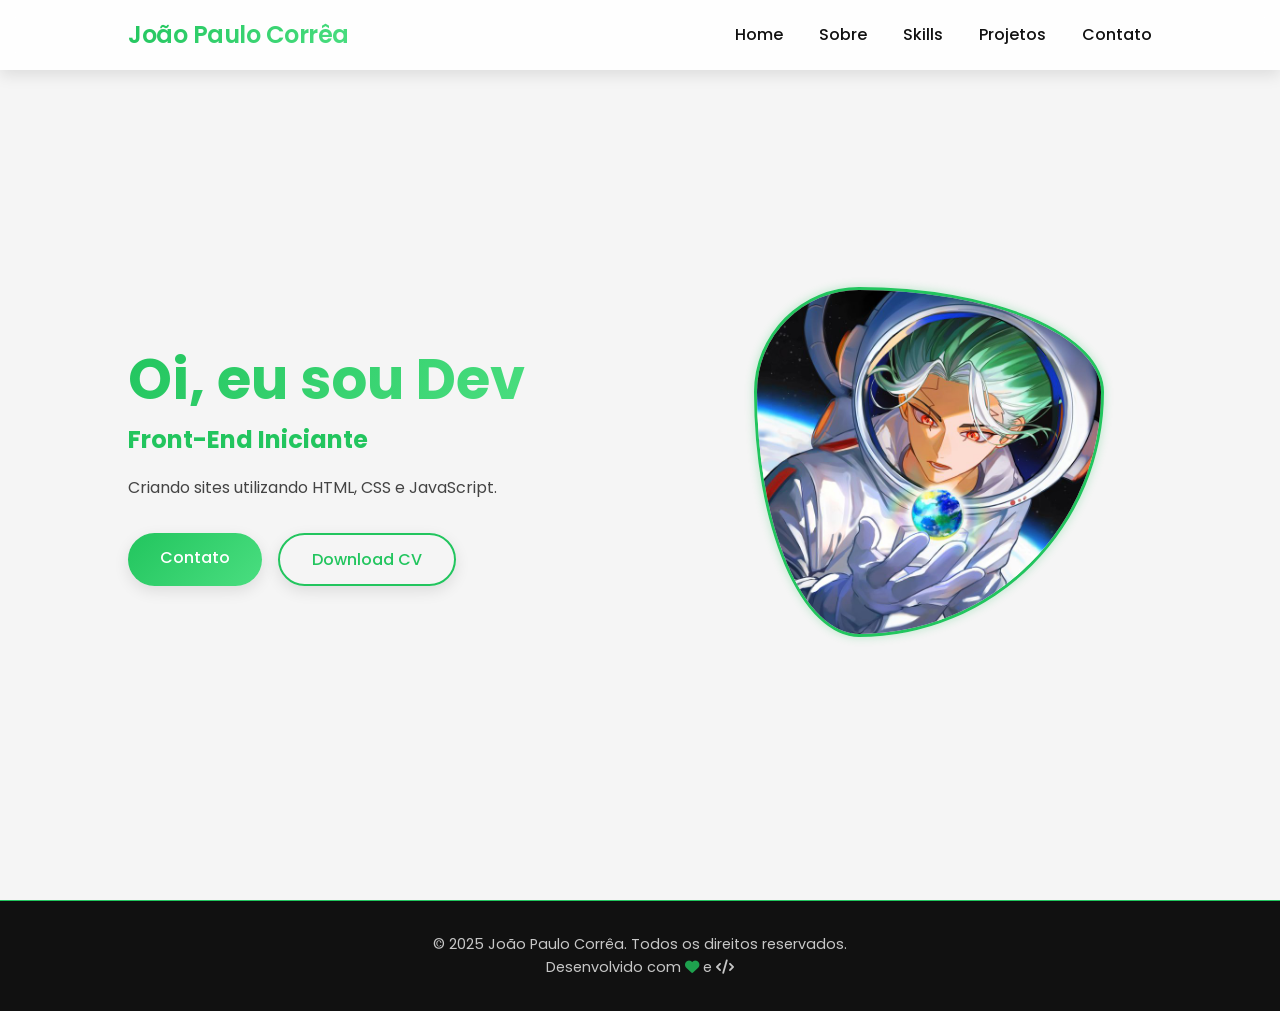
<file: index.html>
<!DOCTYPE html>
<html lang="pt-br">
<head>
  <meta charset="UTF-8">
  <meta name="viewport" content="width=device-width, initial-scale=1.0">
  <title>João Portfólio</title>
  <link rel="stylesheet" href="style.css">
  <link href="https://fonts.googleapis.com/css2?family=Poppins:wght@300;400;500;600&display=swap" rel="stylesheet">
  <link rel="stylesheet" href="https://cdnjs.cloudflare.com/ajax/libs/font-awesome/6.0.0-beta3/css/all.min.css">
</head>
<body>

<header>
  <div class="logo">João Paulo Corrêa</div>
  <nav>
    <a href="index.html">Home</a>
    <a href="sobre.html">Sobre</a>
    <a href="skills.html">Skills</a>
    <a href="projetos.html">Projetos</a>
    <a href="contato.html">Contato</a>
  </nav>
</header>

<section class="home">
  <div class="text">
    <h1>
      <span id="typing" class="typed-text"></span><span class="cursor"></span>
    </h1>
    <h3>Front-End Iniciante</h3>
    <p>Criando sites utilizando HTML, CSS e JavaScript.</p>
    <div class="buttons">
      <a href="contato.html" class="btn">Contato</a>
      <a href="Joao-Paulo-Desenvolvedor.pdf" download class="btn btn-outline">Download CV</a>
    </div>
  </div>
  <div class="image">
    <img src="foto.jpg" alt="Foto de João Paulo">
  </div>
</section>

<footer>
  <p>&copy; 2025 João Paulo Corrêa. Todos os direitos reservados.</p>
  <p>Desenvolvido com <i class="fas fa-heart" style="color: var(--main);"></i> e <i class="fas fa-code"></i></p>
</footer>

<script src="script.js"></script>
</body>
</html>
</file>
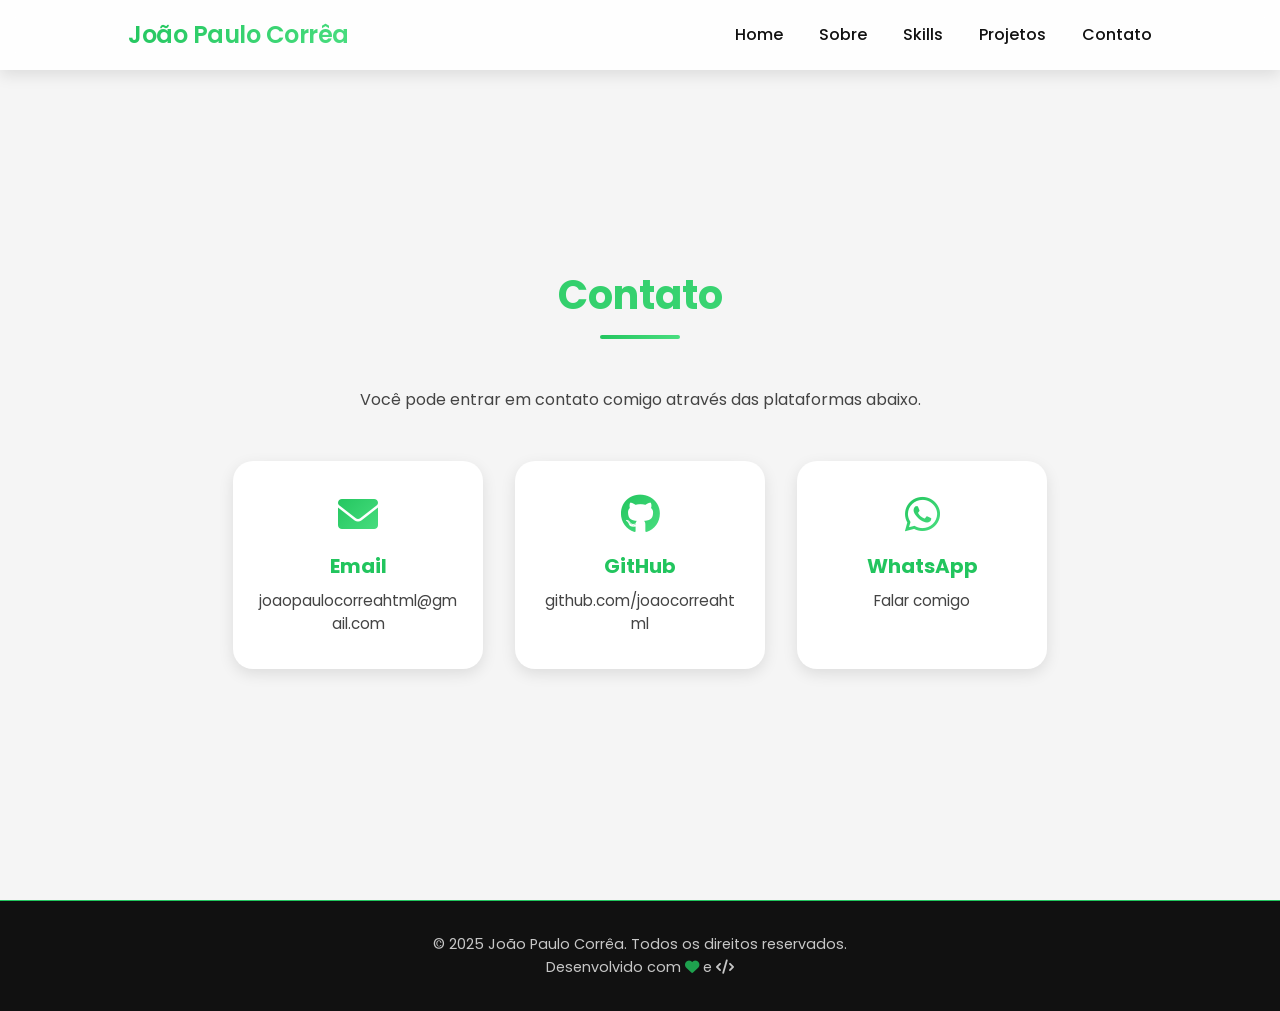
<file: contato.html>
<!DOCTYPE html>
<html lang="pt-br">
<head>
  <meta charset="UTF-8">
  <meta name="viewport" content="width=device-width, initial-scale=1.0">
  <title>Contato | Portfólio</title>
  <link rel="stylesheet" href="style.css">
  <link href="https://fonts.googleapis.com/css2?family=Poppins:wght@300;400;500;600&display=swap" rel="stylesheet">
  <link rel="stylesheet" href="https://cdnjs.cloudflare.com/ajax/libs/font-awesome/6.0.0-beta3/css/all.min.css">
</head>
<body>

<header>
  <div class="logo">João Paulo Corrêa</div>
  <nav>
    <a href="index.html">Home</a>
    <a href="sobre.html">Sobre</a>
    <a href="skills.html">Skills</a>
    <a href="projetos.html">Projetos</a>
    <a href="contato.html">Contato</a>
  </nav>
</header>

<section class="contato">
  <h1 class="section-title">Contato</h1>
  <p class="skills-desc">
    Você pode entrar em contato comigo através das plataformas abaixo.
  </p>
  <div class="contato-container">
    <a href="mailto:joaopaulocorreahtml@gmail.com" class="contato-card">
      <i class="fas fa-envelope"></i>
      <h3>Email</h3>
      <p>joaopaulocorreahtml@gmail.com</p>
    </a>

    <a href="https://github.com/joaocorreahtml" class="contato-card" target="_blank">
      <i class="fab fa-github"></i>
      <h3>GitHub</h3>
      <p>github.com/joaocorreahtml</p>
    </a>

    <a href="https://wa.me/5516999486785?text=Olá%20João,%20vi%20seu%20portfólio%20e%20gostaria%20de%20falar%20com%20você." class="contato-card" target="_blank">
      <i class="fab fa-whatsapp"></i>
      <h3>WhatsApp</h3>
      <p>Falar comigo</p>
    </a>
  </div>
</section>

<footer>
  <p>&copy; 2025 João Paulo Corrêa. Todos os direitos reservados.</p>
  <p>Desenvolvido com <i class="fas fa-heart" style="color: var(--main);"></i> e <i class="fas fa-code"></i></p>
</footer>

<script src="script.js"></script>
</body>
</html>
</file>
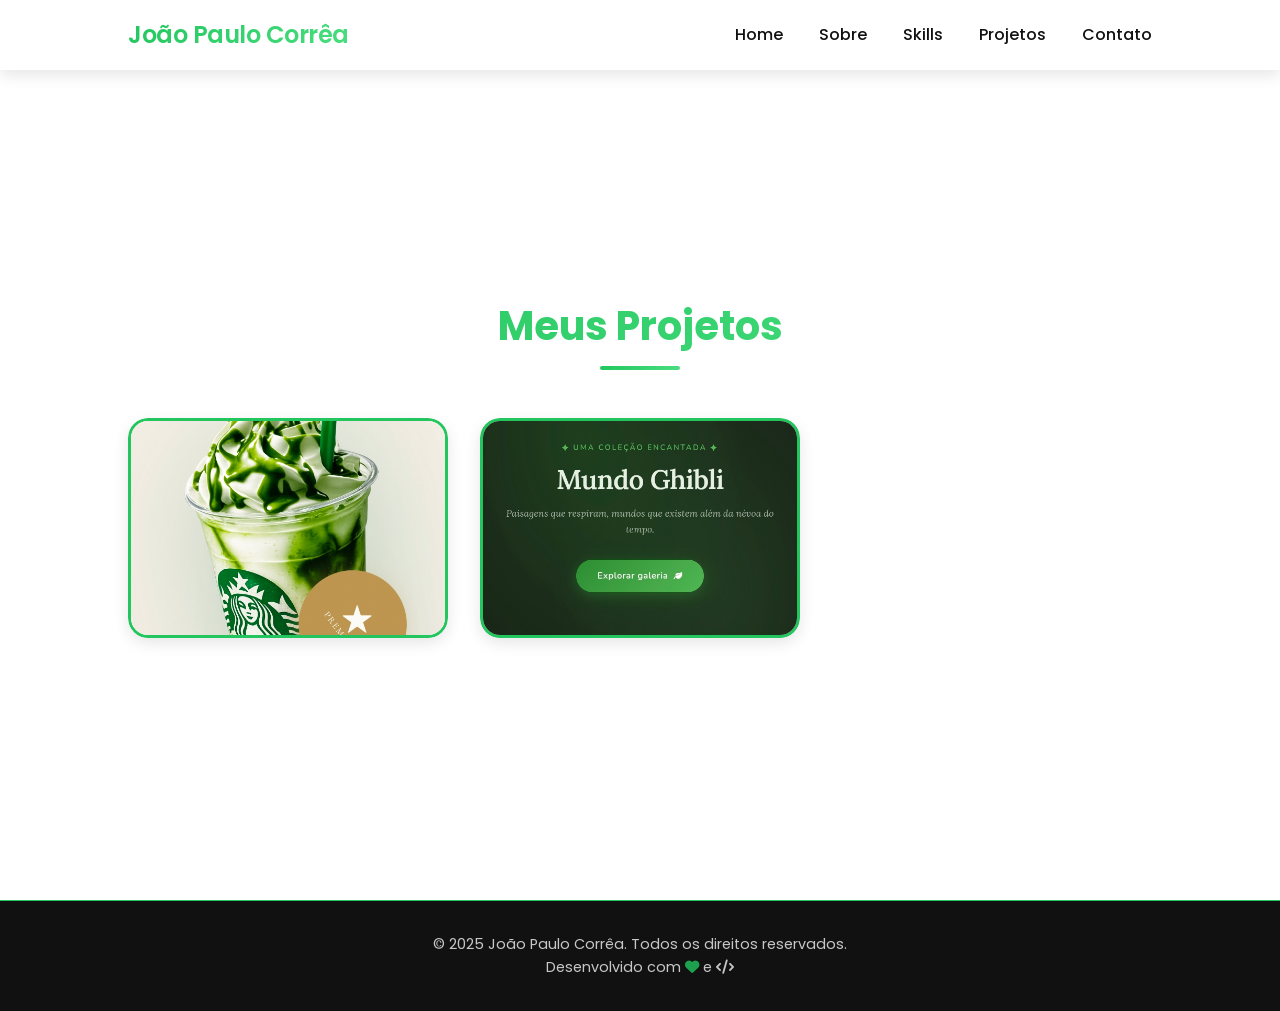
<file: projetos.html>
<!DOCTYPE html>
<html lang="pt-br">
<head>
  <meta charset="UTF-8">
  <meta name="viewport" content="width=device-width, initial-scale=1.0">
  <title>Projetos | Portfólio</title>
  <link rel="stylesheet" href="style.css">
  <link href="https://fonts.googleapis.com/css2?family=Poppins:wght@300;400;500;600&display=swap" rel="stylesheet">
  <link rel="stylesheet" href="https://cdnjs.cloudflare.com/ajax/libs/font-awesome/6.0.0-beta3/css/all.min.css">
</head>
<body>

<header>
  <div class="logo">João Paulo Corrêa</div>
  <nav>
    <a href="index.html">Home</a>
    <a href="sobre.html">Sobre</a>
    <a href="skills.html">Skills</a>
    <a href="projetos.html">Projetos</a>
    <a href="contato.html">Contato</a>
  </nav>
</header>

<section class="projetos">
  <h1 class="section-title">Meus Projetos</h1>
  <div class="projetos-container">
    <div class="projeto">
      <a href="https://joaocorreahtml.github.io/Projeto-Starbucks/">
        <img src="projeto2.jpg" alt="Página Starbucks">
        <div class="overlay">
          <h4>Página Starbucks</h4>
          <p>Landing Page responsiva com HTML, CSS e JS.</p>
          <span class="btn-small">Ver projeto</span>
        </div>
      </a>
    </div>
    <div class="projeto">
      <a href="https://joaocorreahtml.github.io/Photo-gallery/">
        <img src="projeto1.jpg" alt="Galeria de fotos">
        <div class="overlay">
          <h4>Galeria de fotos</h4>
          <p>Galeria de fotos responsiva com HTML, CSS e JS.</p>
          <span class="btn-small">Ver projeto</span>
        </div>
      </a>
    </div>
  </div>
</section>

<footer>
  <p>&copy; 2025 João Paulo Corrêa. Todos os direitos reservados.</p>
  <p>Desenvolvido com <i class="fas fa-heart" style="color: var(--main);"></i> e <i class="fas fa-code"></i></p>
</footer>

<script src="script.js"></script>
</body>
</html>
</file>
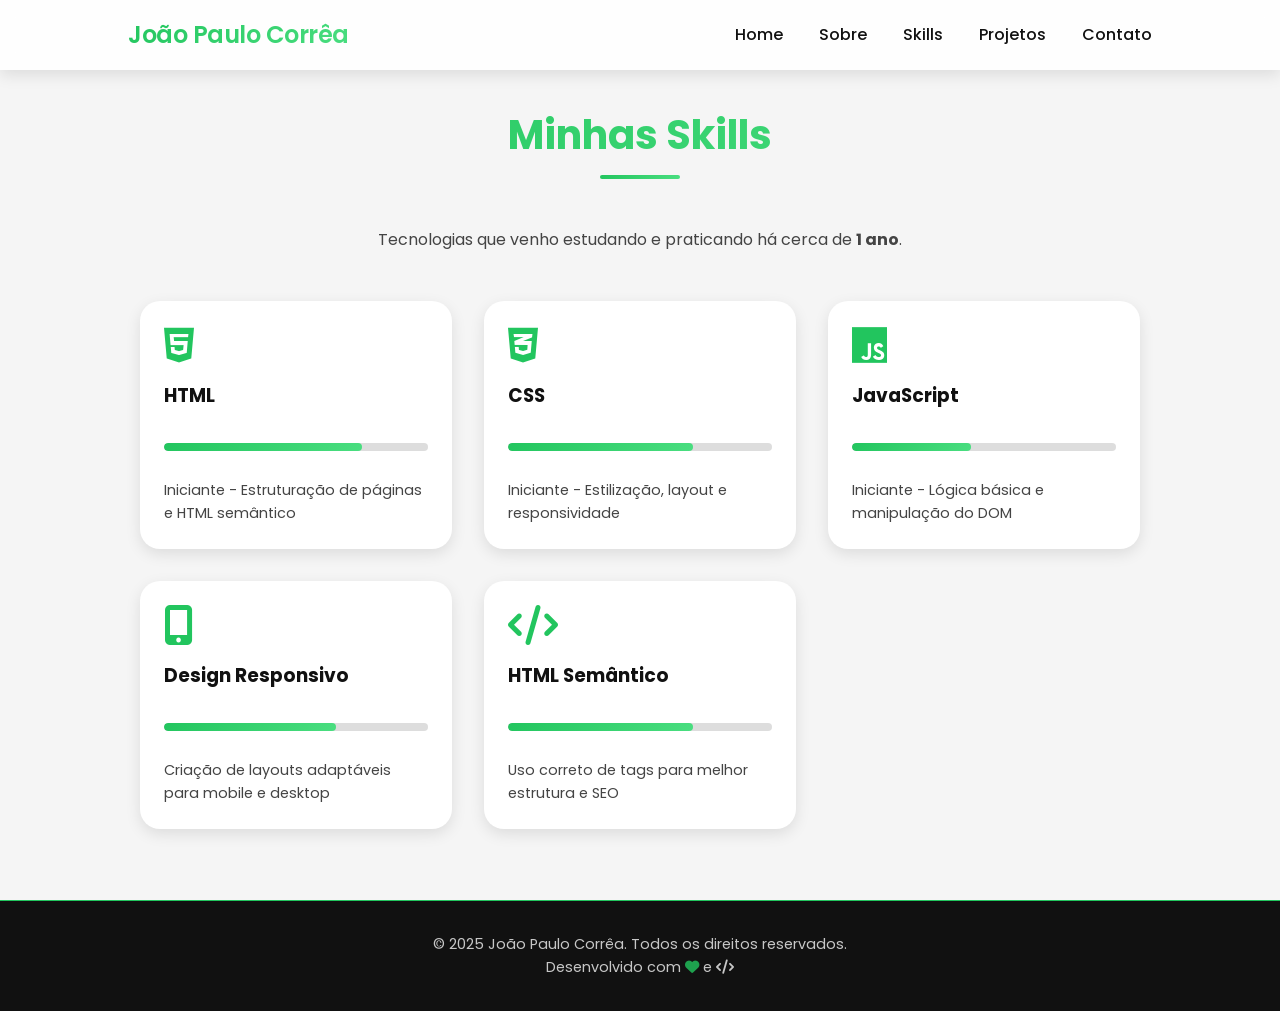
<file: skills.html>
<!DOCTYPE html>
<html lang="pt-br">
<head>
  <meta charset="UTF-8">
  <meta name="viewport" content="width=device-width, initial-scale=1.0">
  <title>Skills | Portfólio</title>
  <link rel="stylesheet" href="style.css">
  <link href="https://fonts.googleapis.com/css2?family=Poppins:wght@300;400;500;600&display=swap" rel="stylesheet">
  <link rel="stylesheet" href="https://cdnjs.cloudflare.com/ajax/libs/font-awesome/6.0.0-beta3/css/all.min.css">
</head>
<body>

<header>
  <div class="logo">João Paulo Corrêa</div>
  <nav>
    <a href="index.html">Home</a>
    <a href="sobre.html">Sobre</a>
    <a href="skills.html">Skills</a>
    <a href="projetos.html">Projetos</a>
    <a href="contato.html">Contato</a>
  </nav>
</header>

<section class="skills">
  <h1 class="section-title">Minhas Skills</h1>
  <p class="skills-desc">
    Tecnologias que venho estudando e praticando há cerca de <strong>1 ano</strong>.
  </p>

  <div class="skills-container">
    <div class="skill">
      <i class="fab fa-html5"></i>
      <h3>HTML</h3>
      <div class="barra">
        <div class="progresso html"></div>
      </div>
      <p class="nivel">Iniciante - Estruturação de páginas e HTML semântico</p>
    </div>

    <div class="skill">
      <i class="fab fa-css3-alt"></i>
      <h3>CSS</h3>
      <div class="barra">
        <div class="progresso css"></div>
      </div>
      <p class="nivel">Iniciante - Estilização, layout e responsividade</p>
    </div>

    <div class="skill">
      <i class="fab fa-js"></i>
      <h3>JavaScript</h3>
      <div class="barra">
        <div class="progresso js"></div>
      </div>
      <p class="nivel">Iniciante - Lógica básica e manipulação do DOM</p>
    </div>

    <div class="skill">
      <i class="fas fa-mobile-alt"></i>
      <h3>Design Responsivo</h3>
      <div class="barra">
        <div class="progresso resp"></div>
      </div>
      <p class="nivel">Criação de layouts adaptáveis para mobile e desktop</p>
    </div>

    <div class="skill">
      <i class="fas fa-code"></i>
      <h3>HTML Semântico</h3>
      <div class="barra">
        <div class="progresso semantico"></div>
      </div>
      <p class="nivel">Uso correto de tags para melhor estrutura e SEO</p>
    </div>
  </div>
</section>

<footer>
  <p>&copy; 2025 João Paulo Corrêa. Todos os direitos reservados.</p>
  <p>Desenvolvido com <i class="fas fa-heart" style="color: var(--main);"></i> e <i class="fas fa-code"></i></p>
</footer>

<script src="script.js"></script>
</body>
</html>
</file>
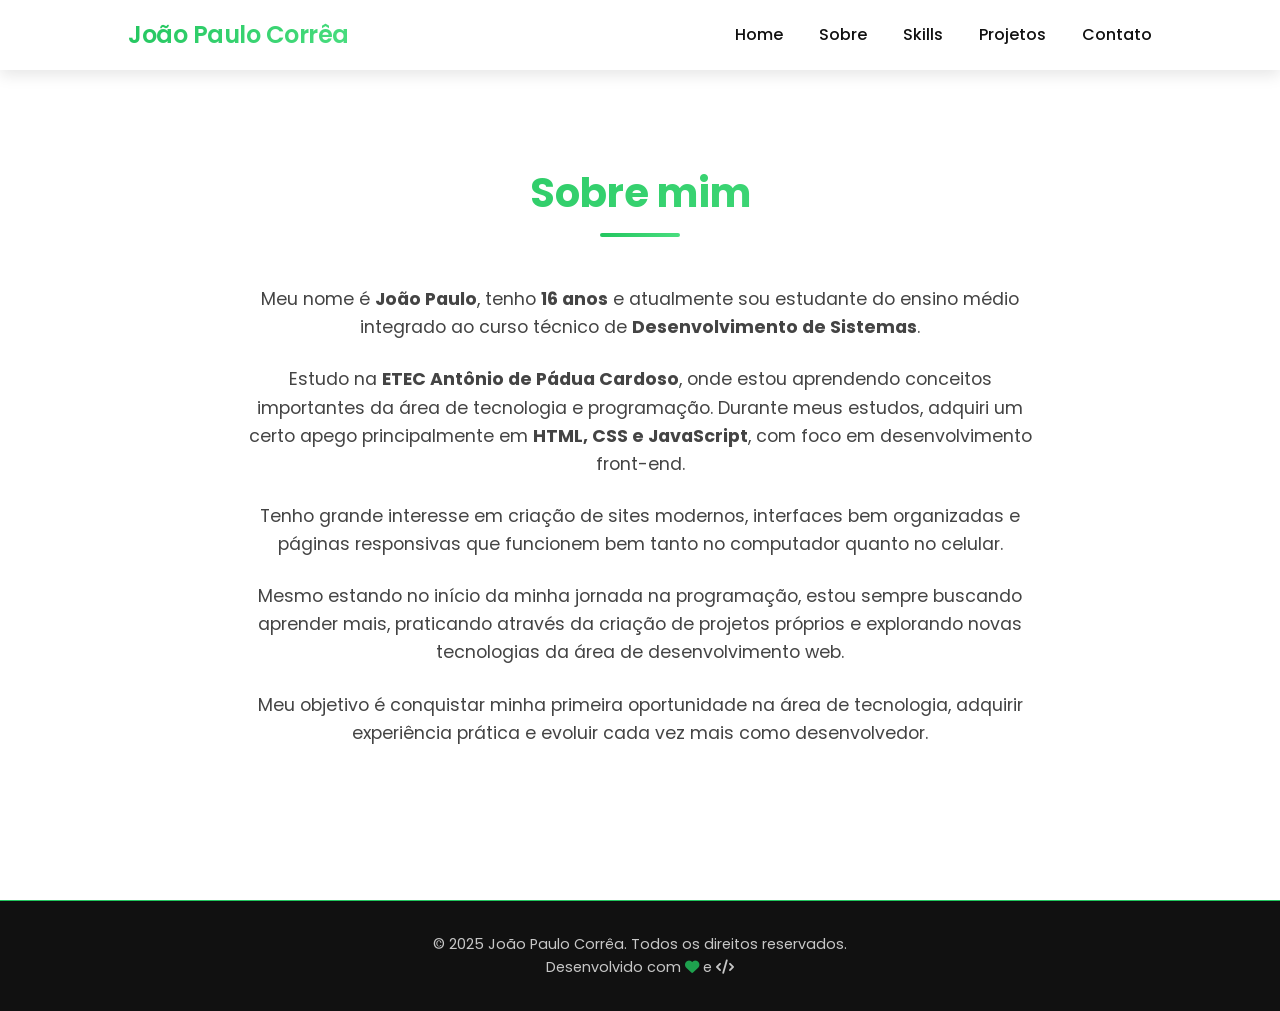
<file: sobre.html>
<!DOCTYPE html>
<html lang="pt-br">
<head>
  <meta charset="UTF-8">
  <meta name="viewport" content="width=device-width, initial-scale=1.0">
  <title>Sobre | Portfólio</title>
  <link rel="stylesheet" href="style.css">
  <link href="https://fonts.googleapis.com/css2?family=Poppins:wght@300;400;500;600&display=swap" rel="stylesheet">
  <link rel="stylesheet" href="https://cdnjs.cloudflare.com/ajax/libs/font-awesome/6.0.0-beta3/css/all.min.css">
</head>
<body>

<header>
  <div class="logo">João Paulo Corrêa</div>
  <nav>
    <a href="index.html">Home</a>
    <a href="sobre.html">Sobre</a>
    <a href="skills.html">Skills</a>
    <a href="projetos.html">Projetos</a>
    <a href="contato.html">Contato</a>
  </nav>
</header>

<section class="sobre">
  <div class="sobre-container">
    <h1 class="section-title">Sobre mim</h1>
    <p>
      Meu nome é <strong>João Paulo</strong>, tenho <strong>16 anos</strong> e atualmente sou estudante do ensino médio integrado ao curso técnico de <strong>Desenvolvimento de Sistemas</strong>.
    </p>
    <p>
      Estudo na <strong>ETEC Antônio de Pádua Cardoso</strong>, onde estou aprendendo conceitos importantes da área de tecnologia e programação. Durante meus estudos, adquiri um certo apego principalmente em <strong>HTML, CSS e JavaScript</strong>, com foco em desenvolvimento front-end.
    </p>
    <p>
      Tenho grande interesse em criação de sites modernos, interfaces bem organizadas e páginas responsivas que funcionem bem tanto no computador quanto no celular.
    </p>
    <p>
      Mesmo estando no início da minha jornada na programação, estou sempre buscando aprender mais, praticando através da criação de projetos próprios e explorando novas tecnologias da área de desenvolvimento web.
    </p>
    <p>
      Meu objetivo é conquistar minha primeira oportunidade na área de tecnologia, adquirir experiência prática e evoluir cada vez mais como desenvolvedor.
    </p>
  </div>
</section>

<footer>
  <p>&copy; 2025 João Paulo Corrêa. Todos os direitos reservados.</p>
  <p>Desenvolvido com <i class="fas fa-heart" style="color: var(--main);"></i> e <i class="fas fa-code"></i></p>
</footer>

<script src="script.js"></script>
</body>
</html>
</file>
<file: style.css>
* {
  margin: 0;
  padding: 0;
  box-sizing: border-box;
  font-family: 'Poppins', sans-serif;
}

html {
  scroll-behavior: smooth;
}

:root {
  --main: #22c55e;
  --main-dark: #16a34a;
  --dark: #111;
  --light: #f5f5f5;
  --gray: #444;
  --light-gray: #ddd;
  --white: #fff;
  --shadow-sm: 0 5px 15px rgba(0, 0, 0, 0.1);
  --shadow-md: 0 10px 25px rgba(0, 0, 0, 0.15);
  --shadow-glow: 0 0 10px rgba(34, 197, 94, 0.3);
  --shadow-glow-hover: 0 0 20px rgba(34, 197, 94, 0.5);
  --transition: all 0.3s cubic-bezier(0.25, 0.46, 0.45, 0.94);
  --gradient: linear-gradient(135deg, var(--main) 0%, #4ade80 100%);
  --white-rgb: 255, 255, 255;
  --dark-rgb: 0, 0, 0;
}

@media (prefers-color-scheme: dark) {
  :root {
    --dark: #f5f5f5;
    --light: #1a1a1a;
    --gray: #aaa;
    --light-gray: #333;
    --white: #222;
    --shadow-sm: 0 5px 15px rgba(0, 0, 0, 0.5);
    --white-rgb: 34, 34, 34;
    --dark-rgb: 255, 255, 255;
  }
}

body {
  background: var(--light);
  color: var(--dark);
  line-height: 1.6;
  overflow-x: hidden;
  transition: background-color 0.3s, color 0.3s;
}

@keyframes fadeInUp {
  from {
    opacity: 0;
    transform: translateY(30px);
  }
  to {
    opacity: 1;
    transform: translateY(0);
  }
}

section {
  animation: fadeInUp 0.8s ease-out;
}

header {
  display: flex;
  justify-content: space-between;
  align-items: center;
  padding: 1rem 10%;
  position: fixed;
  width: 100%;
  background: rgba(var(--white-rgb), 0.9);
  backdrop-filter: blur(10px);
  box-shadow: var(--shadow-sm);
  z-index: 1000;
  transition: var(--transition);
}

.logo {
  font-size: 1.5rem;
  font-weight: 600;
  background: var(--gradient);
  -webkit-background-clip: text;
  -webkit-text-fill-color: transparent;
  background-clip: text;
  letter-spacing: -0.5px;
}

nav a {
  margin-left: 2rem;
  text-decoration: none;
  color: var(--dark);
  font-weight: 500;
  transition: var(--transition);
  position: relative;
}

nav a::after {
  content: '';
  position: absolute;
  bottom: -4px;
  left: 0;
  width: 0%;
  height: 2px;
  background: var(--gradient);
  transition: var(--transition);
}

nav a:hover {
  color: var(--main);
}

nav a:hover::after {
  width: 100%;
}

/* ======================
SEÇÕES GERAIS
====================== */
section {
  min-height: 100vh;
  padding: 6rem 10% 4rem;
  display: flex;
  flex-direction: column;
  justify-content: center;
}

.section-title {
  font-size: 2.5rem;
  background: var(--gradient);
  -webkit-background-clip: text;
  -webkit-text-fill-color: transparent;
  background-clip: text;
  text-align: center;
  margin-bottom: 3rem;
  position: relative;
}

.section-title::after {
  content: '';
  display: block;
  width: 80px;
  height: 4px;
  background: var(--gradient);
  margin: 0.5rem auto 0;
  border-radius: 2px;
}

/* ======================
HOME
====================== */
.home {
  flex-direction: row;
  align-items: center;
  justify-content: space-between;
  flex-wrap: wrap;
  gap: 2rem;
}

.text {
  flex: 1 1 400px;
}

.text h1 {
  font-size: clamp(2rem, 5vw, 3.5rem);
  margin-bottom: 0.5rem;
  line-height: 1.2;
}

/* Efeito de digitação */
.typed-text {
  background: var(--gradient);
  -webkit-background-clip: text;
  -webkit-text-fill-color: transparent;
  background-clip: text;
}

.cursor {
  display: inline-block;
  width: 3px;
  background-color: var(--main);
  margin-left: 4px;
  animation: blink 0.7s infinite;
}

@keyframes blink {
  0%, 50% { opacity: 1; }
  51%, 100% { opacity: 0; }
}

.text h3 {
  color: var(--main);
  margin-bottom: 1rem;
  font-size: 1.5rem;
}

.text p {
  margin-bottom: 2rem;
  color: var(--gray);
  max-width: 500px;
}

.buttons {
  display: flex;
  gap: 1rem;
  flex-wrap: wrap;
}

.btn {
  padding: 0.75rem 2rem;
  background: var(--gradient);
  color: white;
  border-radius: 50px;
  text-decoration: none;
  font-weight: 500;
  transition: var(--transition);
  border: none;
  box-shadow: var(--shadow-sm);
  position: relative;
  overflow: hidden;
  z-index: 1;
}

.btn::before {
  content: '';
  position: absolute;
  top: 0;
  left: -100%;
  width: 100%;
  height: 100%;
  background: linear-gradient(135deg, var(--main-dark) 0%, var(--main) 100%);
  transition: left 0.4s;
  z-index: -1;
}

.btn:hover::before {
  left: 0;
}

.btn:hover {
  transform: translateY(-3px);
  box-shadow: var(--shadow-md);
}

.btn-outline {
  background: transparent;
  color: var(--main);
  border: 2px solid var(--main);
}

.btn-outline::before {
  display: none;
}

.btn-outline:hover {
  background: var(--main);
  color: white;
}

.image {
  flex: 1 1 300px;
  text-align: center;
}

.image img {
  width: 100%;
  max-width: 350px;
  border-radius: 30% 70% 70% 30% / 30% 30% 70% 70%;
  border: 3px solid var(--main);
  box-shadow: var(--shadow-glow);
  animation: float 4s ease-in-out infinite;
  transition: var(--transition);
}

.image img:hover {
  box-shadow: var(--shadow-glow-hover);
  transform: scale(1.05) rotate(2deg);
}

@keyframes float {
  0%, 100% { transform: translateY(0); }
  50% { transform: translateY(-15px); }
}

/* ======================
SOBRE
====================== */
.sobre {
  background: var(--white);
  text-align: center;
}

.sobre-container {
  max-width: 800px;
  margin: 0 auto;
}

.sobre p {
  font-size: 1.1rem;
  margin-bottom: 1.5rem;
  color: var(--gray);
}

/* ======================
SKILLS
====================== */
.skills {
  background: var(--light);
}

.skills-desc {
  text-align: center;
  max-width: 600px;
  margin: 0 auto 3rem;
  color: var(--gray);
}

.skills-container {
  display: grid;
  grid-template-columns: repeat(auto-fit, minmax(280px, 1fr));
  gap: 2rem;
  max-width: 1000px;
  margin: 0 auto;
}

.skill {
  background: var(--white);
  padding: 1.5rem;
  border-radius: 20px;
  box-shadow: var(--shadow-sm);
  transition: var(--transition);
  display: flex;
  flex-direction: column;
  gap: 1rem;
}

.skill:hover {
  transform: translateY(-5px);
  box-shadow: var(--shadow-md);
}

.skill i {
  font-size: 2.5rem;
  color: var(--main);
}

.skill h3 {
  color: var(--dark);
  margin-bottom: 0.5rem;
}

.nivel {
  font-size: 0.9rem;
  color: var(--gray);
  margin-top: 0.25rem;
}

.barra {
  width: 100%;
  height: 8px;
  background: var(--light-gray);
  border-radius: 10px;
  overflow: hidden;
  margin: 0.5rem 0;
}

.progresso {
  height: 100%;
  background: var(--gradient);
  border-radius: 10px;
  width: 0;
  transition: width 1.2s cubic-bezier(0.1, 0.5, 0.2, 1);
}

/* Classes de largura para as skills */
.progresso.html { width: 75%; }
.progresso.css { width: 70%; }
.progresso.js { width: 45%; }
.progresso.resp { width: 65%; }
.progresso.semantico { width: 70%; }

/* ======================
PROJETOS
====================== */
.projetos {
  background: var(--white);
}

.projetos-container {
  display: grid;
  grid-template-columns: repeat(auto-fill, minmax(300px, 1fr));
  gap: 2rem;
  max-width: 1200px;
  margin: 0 auto;
  width: 100%;
}

.projeto {
  text-align: center;
  transition: var(--transition);
  position: relative;
  border-radius: 20px;
  overflow: hidden;
  box-shadow: var(--shadow-sm);
}

.projeto:hover {
  transform: translateY(-8px);
  box-shadow: var(--shadow-md);
}

.projeto a {
  display: block;
  position: relative;
  overflow: hidden;
}

.projeto img {
  width: 100%;
  height: 220px;
  object-fit: cover;
  border-radius: 20px;
  border: 3px solid var(--main);
  transition: var(--transition);
  display: block;
}

.projeto:hover img {
  transform: scale(1.1);
  filter: brightness(0.7);
}

.projeto .overlay {
  position: absolute;
  top: 0;
  left: 0;
  width: 100%;
  height: 100%;
  background: rgba(0, 0, 0, 0.8);
  color: white;
  display: flex;
  flex-direction: column;
  justify-content: center;
  align-items: center;
  opacity: 0;
  transition: var(--transition);
  border-radius: 20px;
  padding: 1rem;
}

.projeto:hover .overlay {
  opacity: 1;
}

.projeto .overlay h4 {
  font-size: 1.5rem;
  margin-bottom: 0.5rem;
  color: var(--main);
}

.projeto .overlay p {
  font-size: 0.9rem;
  margin-bottom: 1rem;
  color: #fff;
}

.projeto .overlay .btn-small {
  background: var(--main);
  color: white;
  padding: 0.5rem 1rem;
  border-radius: 50px;
  text-decoration: none;
  font-size: 0.9rem;
  transition: var(--transition);
}

.projeto .overlay .btn-small:hover {
  background: var(--main-dark);
  transform: scale(1.05);
}

/* ======================
CONTATO
====================== */
.contato {
  background: var(--light);
}

.contato-container {
  display: flex;
  justify-content: center;
  gap: 2rem;
  flex-wrap: wrap;
  max-width: 1000px;
  margin: 0 auto;
}

.contato-card {
  background: var(--white);
  padding: 2rem 1.5rem;
  border-radius: 20px;
  width: 250px;
  text-align: center;
  text-decoration: none;
  color: var(--dark);
  box-shadow: var(--shadow-sm);
  transition: var(--transition);
  word-break: break-word;
  border: 1px solid transparent;
}

.contato-card:hover {
  transform: translateY(-8px);
  box-shadow: var(--shadow-md);
  border-color: var(--main);
}

.contato-card i {
  font-size: 2.5rem;
  background: var(--gradient);
  -webkit-background-clip: text;
  -webkit-text-fill-color: transparent;
  background-clip: text;
  margin-bottom: 1rem;
}

.contato-card h3 {
  color: var(--main);
  margin-bottom: 0.5rem;
  font-size: 1.25rem;
}

.contato-card p {
  font-size: 0.95rem;
  color: var(--gray);
  line-height: 1.5;
}

/* ======================
BOTÃO VOLTAR AO TOPO
====================== */
.back-to-top {
  position: fixed;
  bottom: 2rem;
  right: 2rem;
  background: var(--gradient);
  color: white;
  width: 50px;
  height: 50px;
  border-radius: 50%;
  display: flex;
  align-items: center;
  justify-content: center;
  font-size: 1.5rem;
  box-shadow: var(--shadow-md);
  opacity: 0;
  visibility: hidden;
  transition: var(--transition);
  cursor: pointer;
  border: none;
  z-index: 99;
}

.back-to-top.show {
  opacity: 1;
  visibility: visible;
}

.back-to-top:hover {
  transform: scale(1.1);
}

/* ======================
FOOTER
====================== */
footer {
  background: var(--dark);
  color: var(--light);
  text-align: center;
  padding: 2rem;
  border-top: 1px solid var(--main);
}

footer p {
  opacity: 0.8;
  font-size: 0.9rem;
}

footer a {
  color: var(--main);
  text-decoration: none;
}

footer a:hover {
  text-decoration: underline;
}

/* ======================
RESPONSIVIDADE
====================== */
@media (max-width: 900px) {
  header {
    padding: 1rem 5%;
  }

  .home {
    flex-direction: column;
    text-align: center;
  }

  .text p {
    margin-left: auto;
    margin-right: auto;
  }

  .buttons {
    justify-content: center;
  }

  .section-title {
    font-size: 2rem;
  }

  .skills-container {
    grid-template-columns: 1fr;
  }
}

@media (max-width: 600px) {
  section {
    padding: 5rem 5%;
  }

  header {
    flex-direction: column;
    gap: 0.5rem;
  }

  nav a {
    margin: 0 0.75rem;
  }

  .logo {
    font-size: 1.25rem;
  }

  .text h1 {
    font-size: 2rem;
  }

  .text h3 {
    font-size: 1.2rem;
  }

  .image img {
    max-width: 250px;
  }

  .projetos-container {
    gap: 2rem;
  }

  .projetos-container {
    grid-template-columns: 1fr;
    gap: 2rem;
  }

  .contato-card {
    width: 100%;
    max-width: 280px;
  }

  .back-to-top {
    bottom: 1rem;
    right: 1rem;
    width: 40px;
    height: 40px;
    font-size: 1.2rem;
  }
}

@media (max-width: 400px) {
  .btn {
    padding: 0.6rem 1.2rem;
    font-size: 0.9rem;
  }

  .contato-card {
    padding: 1.5rem;
  }
    }
</file>
